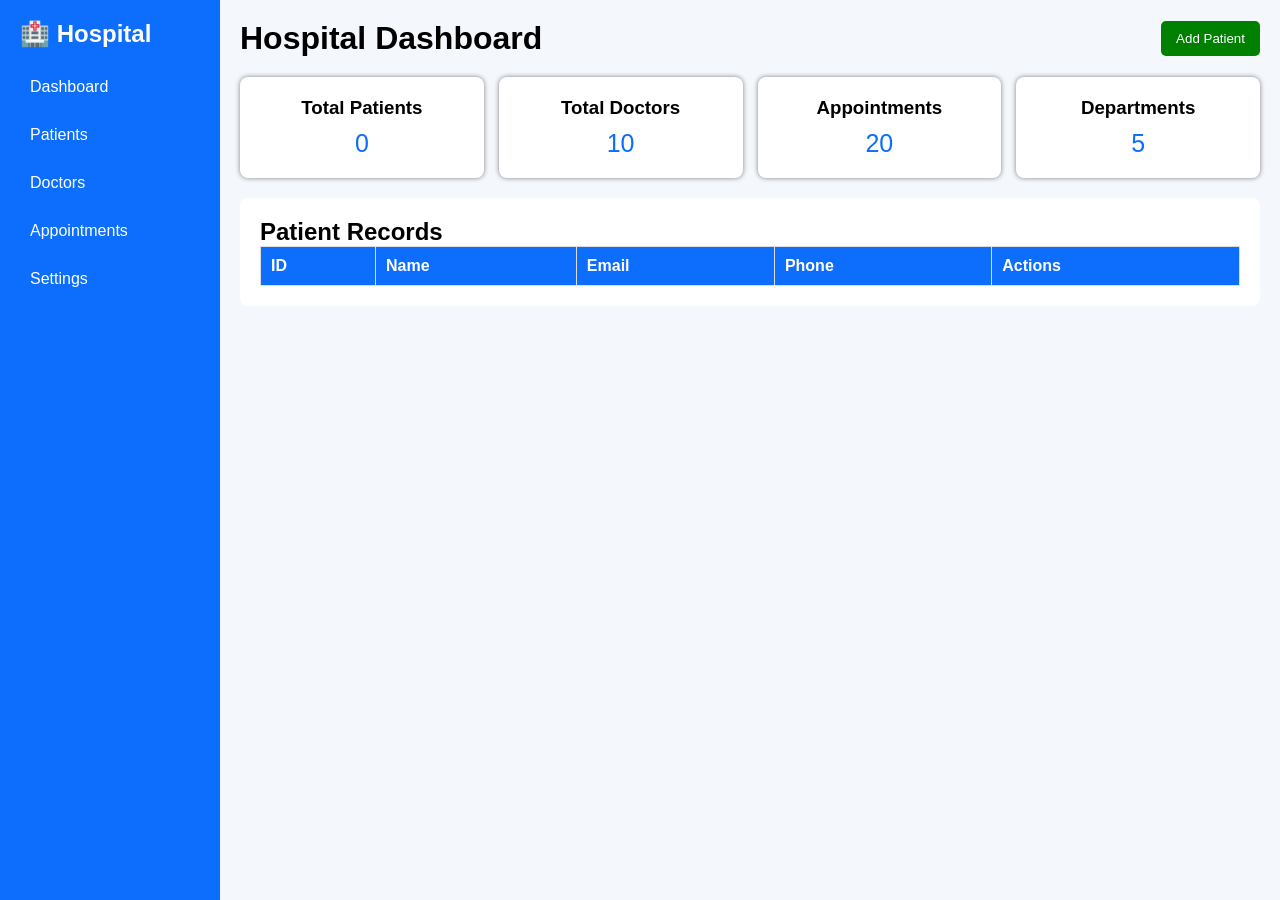
<file: Mini_project/index.html>
<!DOCTYPE html>
<html lang="en">
<head>
    <meta charset="UTF-8">
    <meta name="viewport" content="width=device-width, initial-scale=1.0">
    <title>Hospital Dashboard</title>
    <link rel="stylesheet" href="style.css">
</head>
<body>

    <!-- Sidebar -->
    <aside class="sidebar">
        <h2>🏥 Hospital</h2>

        <ul>
            <li>Dashboard</li>
            <li>Patients</li>
            <li>Doctors</li>
            <li>Appointments</li>
            <li>Settings</li>
        </ul>
    </aside>

    <!-- Main Content -->
    <main class="main-content">

        <!-- Header -->
        <header class="header">
            <h1>Hospital Dashboard</h1>

            <button id="addPatientBtn">Add Patient</button>
        </header>

        <!-- Cards -->
        <section class="cards">

            <div class="card">
                <h3>Total Patients</h3>
                <p id="patientCount">0</p>
            </div>

            <div class="card">
                <h3>Total Doctors</h3>
                <p id="doctorCount">10</p>
            </div>

            <div class="card">
                <h3>Appointments</h3>
                <p id="appointmentCount">20</p>
            </div>

            <div class="card">
                <h3>Departments</h3>
                <p>5</p>
            </div>

        </section>

        <!-- Patient Table -->
        <section class="patients">

            <h2>Patient Records</h2>

            <table>

                <thead>
                    <tr>
                        <th>ID</th>
                        <th>Name</th>
                        <th>Email</th>
                        <th>Phone</th>
                        <th>Actions</th>
                    </tr>
                </thead>

                <tbody id="patientTable">

                </tbody>

            </table>

        </section>

    </main>

    <script src="script.js"></script>

</body>
</html>
</file>
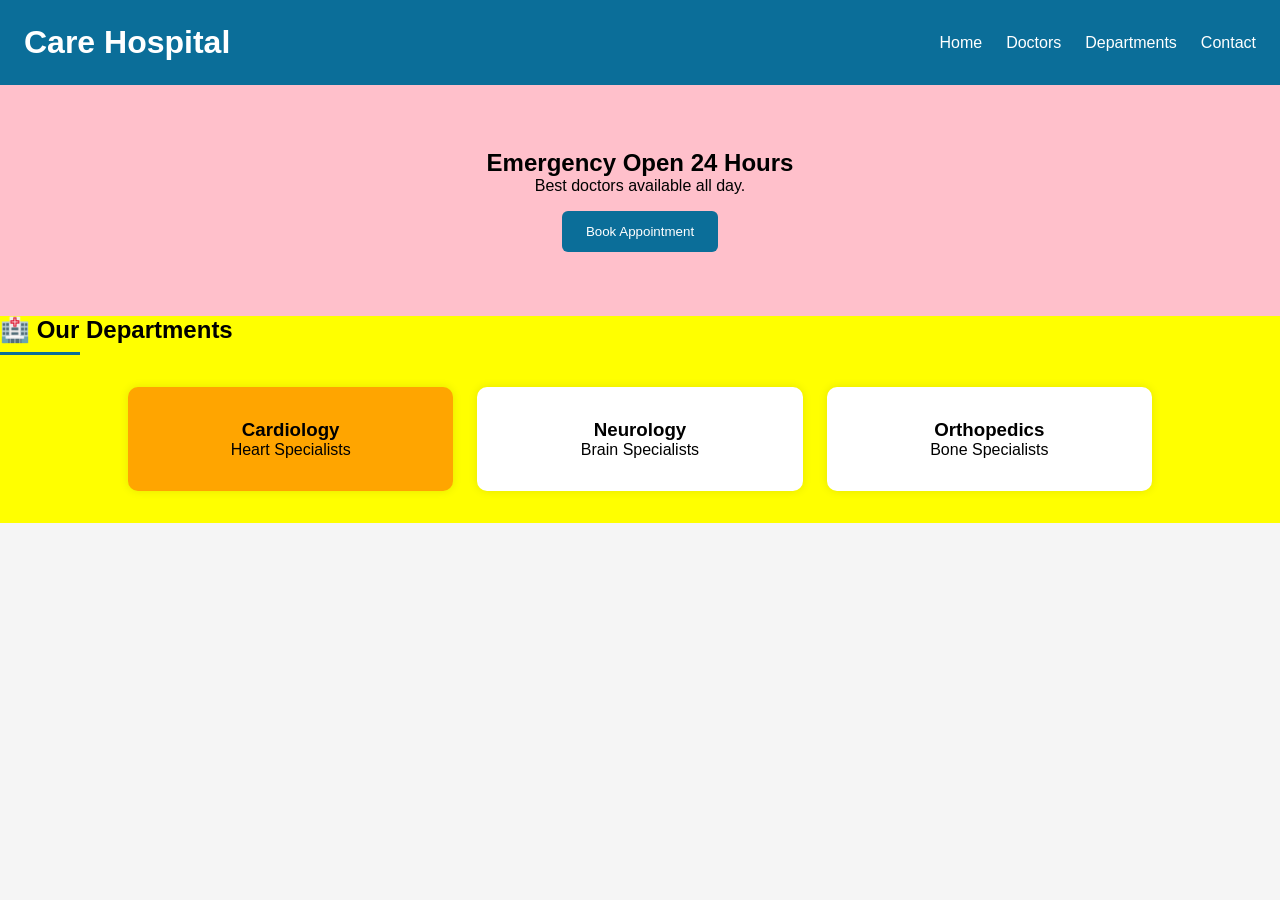
<file: week_02_practice/index.html>
<!-- // Practice Semantic tags: header, nav, main, section, article
<!DOCTYPE html>
<html lang="en">
<head>
    <meta charset="UTF-8">
    <meta name="viewport" content="width=device-width, initial-scale=1.0">
    <title>Daraz Pakistan</title>

    <link rel="stylesheet" href="style.css">
</head>
<body>

<header>

    <h1>Daraz Pakistan</h1>

    <nav>
        <a href="#">Home</a>
        <a href="#">Categories</a>
        <a href="#">Deals</a>
        <a href="#">Cart</a>
    </nav>

</header>

<main>

<section>

<h2>Today's Best Deals</h2>

<div class="products">

<article>

<h3>HP Laptop</h3>

<p>Rs.120,000</p>

<button>Buy Now</button>

</article>

<article>

<h3>Gaming Mouse</h3>

<p>Rs.4,500</p>

<button>Buy Now</button>

</article>

<article>

<h3>Keyboard</h3>

<p>Rs.6,000</p>

<button>Buy Now</button>

</article>

<article>

<h3>Monitor</h3>

<p>Rs.38,000</p>

<button>Buy Now</button>

</article>

</div>

</section>

</main>

</body>
</html>

<!DOCTYPE html>
<html>
    <style>

:root{
    --primary-color:#0b6e99;
    --secondary-color:#ffffff;
    --bg-color:#f5f5f5;
    --card-color:#ffffff;
    --text-color:#333;
    --spacing:1.25rem;
    --radius:10px;
}
*{
    margin:0;
    padding:0;
    box-sizing:border-box;
}
body{
    font-family:Arial, sans-serif;
    background:var(--bg-color);
    color:var(--text-color);
}

header{
    background:var(--primary-color);
    color:var(--secondary-color);
    text-align:center;
    padding:2rem;
}

nav{
    display:flex;
    justify-content:center;
    gap:1.5rem;
    background:#09597c;
    padding:1rem;
}

nav a{
    color:white;
    text-decoration:none;
    font-size:1rem;
}

nav a:hover{
    text-decoration:underline;
}

main{
    width:90%;
    margin:2rem auto;
}


section{
    background:var(--card-color);
    padding:var(--spacing);
    margin-bottom:1.5rem;
    border-radius:var(--radius);
}

article{
    margin-top:1rem;
    padding:1rem;
    background:#eef7fb;
    border-radius:8px;
}


@media (max-width:768px){

    nav{
        flex-direction:column;
        align-items:center;
    }

    header{
        padding:1rem;
    }

    main{
        width:95%;
    }

}
    </style>
<body>

<header>
    <h1>City Hospital</h1>
    <p>24/7 Emergency Services</p>
</header>

<nav>
    <a href="#">Home</a>
    <a href="#">Doctors</a>
    <a href="#">Appointments</a>
    <a href="#">Contact</a>
</nav>

<main>
<div class="department">
<section>
    <h2>Our Departments</h2>

    <article>
        <h3>Cardiology</h3>
        <p>Heart specialists available.</p>
    </article>

    <article>
        <h3>Neurology</h3>
        <p>Brain and nervous system treatment.</p>
    </article>

</section>
</div>
<section>

<h2>Latest Health News</h2>

<article>
<h3>Free Medical Camp</h3>
<p>Sunday at City Hospital.</p>
</article>

</section>

</main>

</body>
</html>

//Practice of forms and validation
<html>
    <body>
        <form>

<label for="email">Email</label>
<input type="email" id="email" required>

<br><br>

<label for="password">Password</label>
<input type="password" id="password"  minlength="8">

<br><br>

<input type="submit" value="Login">

</form>


<form>

<label for="name">Full Name</label>
<input type="text" id="name" required><br><br>

<label for="email">Email</label>
<input type="email" id="email" required><br><br>

<label for="password">Password</label>
<input type="password" id="password" minlength="8" required><br><br>

<input type="submit" value="Submit">

</form>

<form>

<h2>University Admission Form</h2>

<label for="fullname">Full Name</label><br>
<input type="text" id="fullname" required><br><br>

<label for="email">Email</label><br>
<input type="email" id="email" required><br><br>

<label for="phone">Phone Number</label><br>
<input type="tel" id="phone" pattern="[0-9]{11}" required><br><br>

<label for="dob">Date of Birth</label><br>
<input type="date" id="dob" required><br><br>

<label>Gender</label><br>

<input type="radio" id="male" name="gender">
<label for="male">Male</label>

<input type="radio" id="female" name="gender">
<label for="female">Female</label>

<br><br>

<label for="department">Department</label><br>

<select id="department">

<option>Computer Science</option>

<option>Software Engineering</option>

<option>Artificial Intelligence</option>

<option>Cyber Security</option>

</select>

<br><br>

<label for="marks">Intermediate Marks</label><br>

<input type="number" id="marks" min="0" max="1100">

<br><br>

<label for="certificate">Upload Result Card</label><br>

<input type="file" id="certificate">

<br><br>

<input type="checkbox" required>

I confirm all information is correct.

<br><br>

<input type="submit" value="Submit Application">

</form>
    </body>
</html>


//Accessibility basics: ARIA labels, tab index

<html>
    <body><br>
       <form>

<input
placeholder="Patient Name"
tabindex="1">

<input
placeholder="Phone"
tabindex="2">

<input
type="date"
tabindex="3">

<button
tabindex="4">

Book Appointment

</button>

</form>
<div>

<h2>Gaming Laptop</h2>

<button
aria-label="Add Gaming Laptop to Cart">

🛒

</button>

<button
aria-label="Add Gaming Laptop to Wishlist">

❤️

</button>

</div>
<!DOCTYPE html>
<html>
<head>
    <title>Tabindex Demo</title>
</head>
<body>

<h1>Tabindex Example</h1>

<input type="text" placeholder="First Name" tabindex="2">

<br><br>

<input type="text" placeholder="Last Name" tabindex="1">

<br><br>

<button tabindex="3">
Submit
</button>

</body>
</html>                                             
    </body>
</html> -->

<!DOCTYPE html>
<html lang="en">
<head>
    <meta charset="UTF-8">
    <meta name="viewport" content="width=device-width, initial-scale=1.0">
    <title>City Hospital</title>
    <!-- <link rel="stylesheet" href="style.css"> -->
     <style>/* ===========================
   CSS Variables
=========================== */

:root{

--primary:#0b6e99;
--secondary:#ffffff;
--bg:#f5f5f5;
--card:#ffffff;
--spacing:1.5rem;
--radius:10px;

}

/* ===========================
   Reset
=========================== */

*{
margin:0;
padding:0;
box-sizing:border-box;
}

body{

font-family:Arial,sans-serif;
background:var(--bg);

}

/* ===========================
   Header (Flexbox)
=========================== */

header{

display:flex;
justify-content:space-between;
align-items:center;

background:var(--primary);
padding:var(--spacing);

}

header h1{

color:white;

}

nav{

display:flex;
gap:1.5rem;

}

nav a{

color:white;
text-decoration:none;
transition:.3s;

}

nav a:hover{

color:yellow;

}

/* ===========================
Hero
=========================== */

.hero{

text-align:center;

padding:4rem 10%;

}

.hero button{

margin-top:1rem;

padding:.8rem 1.5rem;

background:var(--primary);

color:white;

border:none;

border-radius:6px;

cursor:pointer;

transition:.4s;

}

/* Transition */

.hero button:hover{

background:#094d6d;

transform:scale(1.05);

}

/* ===========================
Pseudo Elements
=========================== */

.title::before{

content:"🏥 ";

}

.title::after{

content:"";

display:block;

width:80px;

height:3px;

background:var(--primary);

margin-top:8px;

}

/* ===========================
Grid
=========================== */

.departments{

display:grid;

grid-template-columns:repeat(3,1fr);

gap:1.5rem;

padding:2rem 10%;

}

article{

background:var(--card);

padding:2rem;

border-radius:var(--radius);

text-align:center;

box-shadow:0 0 10px rgba(0,0,0,.1);

}

/* ===========================
Animation
=========================== */

.hero h2{

animation:blink 2s infinite;

}

@keyframes blink{

0%{

color:black;

}

50%{

color:red;

}

100%{

color:black;

}

}

/* ===========================
Responsive
=========================== */

@media(max-width:768px){

header{

flex-direction:column;

gap:1rem;

}

nav{

flex-direction:column;

align-items:center;

}

.departments{

grid-template-columns:1fr;

}

.hero{

padding:2rem;

}

}</style>
</head>

<body>

<header>

    <h1 id="Hospital">City Hospital</h1>
    <nav>
        <a href="#">Home</a>
        <a href="#">Doctors</a>
        <a href="#">Departments</a>
        <a href="#">Contact</a>
    </nav>

</header>

<main>

<section class="hero">

    <h2>24/7 Emergency Services</h2>

    <p>Quality healthcare with experienced doctors.</p>

    <button>Book Appointment</button>

</section>

<section>

<h2 class="title">Our Departments</h2>

<div class="departments">

<article>

<h3>Cardiology</h3>

<p>Heart Specialists</p>

</article>

<article>

<h3>Neurology</h3>

<p>Brain Specialists</p>

</article>

<article>

<h3>Orthopedics</h3>

<p>Bone Specialists</p>

</article>

</div>

</section>

</main>
<script>
let hospital = document.getElementById("Hospital")
hospital.innerText = "Care Hospital";
let heading = document.querySelector(".hero h2");

heading.innerText = "Emergency Open 24 Hours";
let par = document.querySelector(".hero p")
par.innerText = "Best doctors available all day."
let title = document.querySelector(".title");

title.parentNode.style.background = "yellow";
let btn = document.querySelector("button");

btn.parentNode.style.background = "pink";
let heading1 = document.querySelector("article h3");
heading1.parentNode.style.background="orange"

// heading.parentNode...
</script>
</body>

</html>
</file>
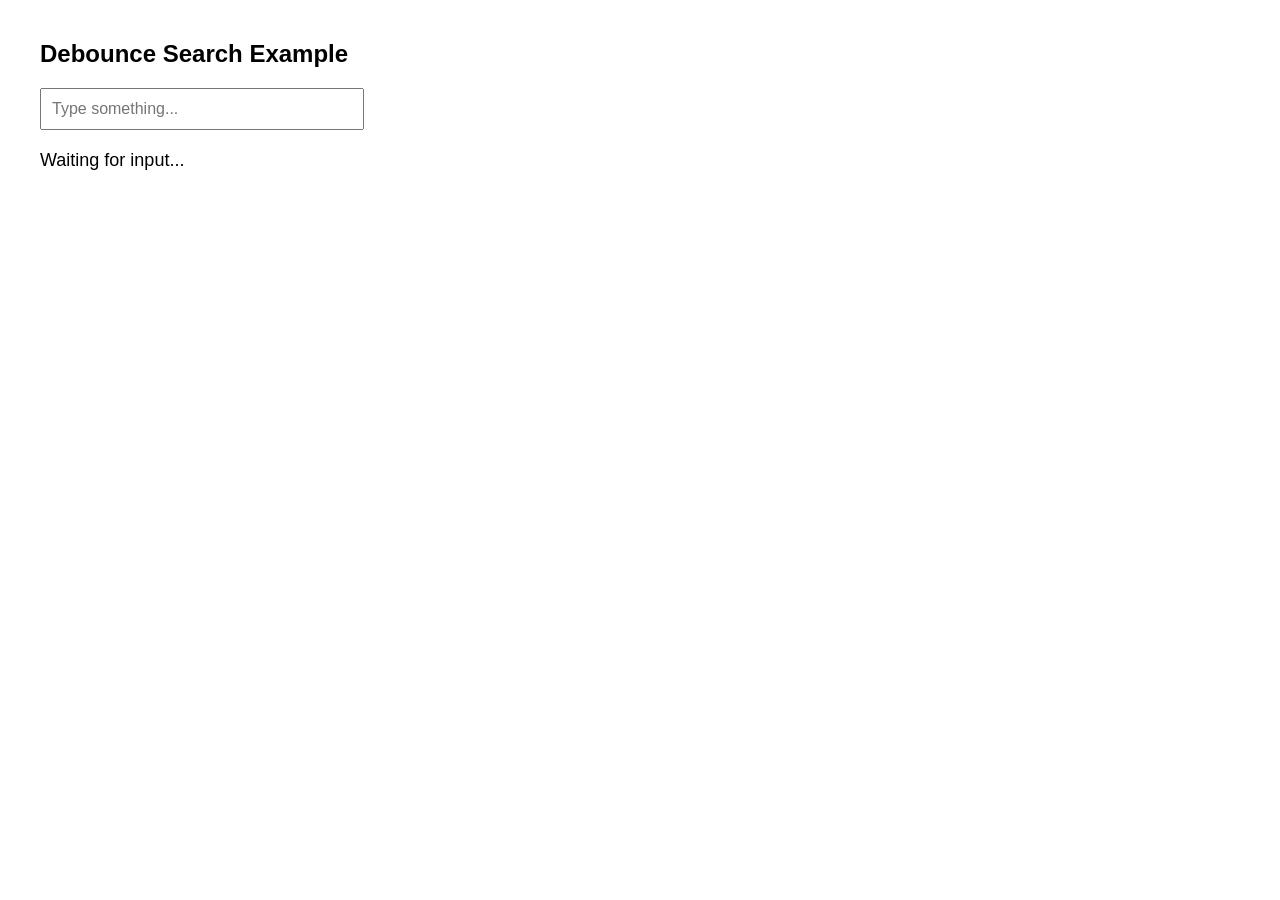
<file: Week_02_Dailychallenges/challenge2.html>
<!DOCTYPE html>
<html lang="en">
<head>
    <meta charset="UTF-8">
    <meta name="viewport" content="width=device-width, initial-scale=1.0">
    <title>Debounce Example</title>

    <style>
        body {
            font-family: Arial, sans-serif;
            margin: 40px;
        }

        input {
            width: 300px;
            padding: 10px;
            font-size: 16px;
        }

        p {
            margin-top: 20px;
            font-size: 18px;
        }
    </style>
</head>
<body>
    <h2>Debounce Search Example</h2>
    <input
        type="text"
        id="searchBox"
        placeholder="Type something..."
    >
    <p id="result">Waiting for input...</p>

    <script>
        function debounce(callback, delay) {

            let timer;

            return function () {

                clearTimeout(timer);

                let value = this.value;

                timer = setTimeout(function () {
                    callback(value);
                }, delay);

            };

        }

        function search(text) {

            console.log("Searching:", text);

            document.getElementById("result").textContent =
                "Searching for: " + text;

        }

        const searchBox = document.getElementById("searchBox");

        searchBox.addEventListener(
            "input",
            debounce(search, 300)
        );
    </script>

</body>
</html>
</file>
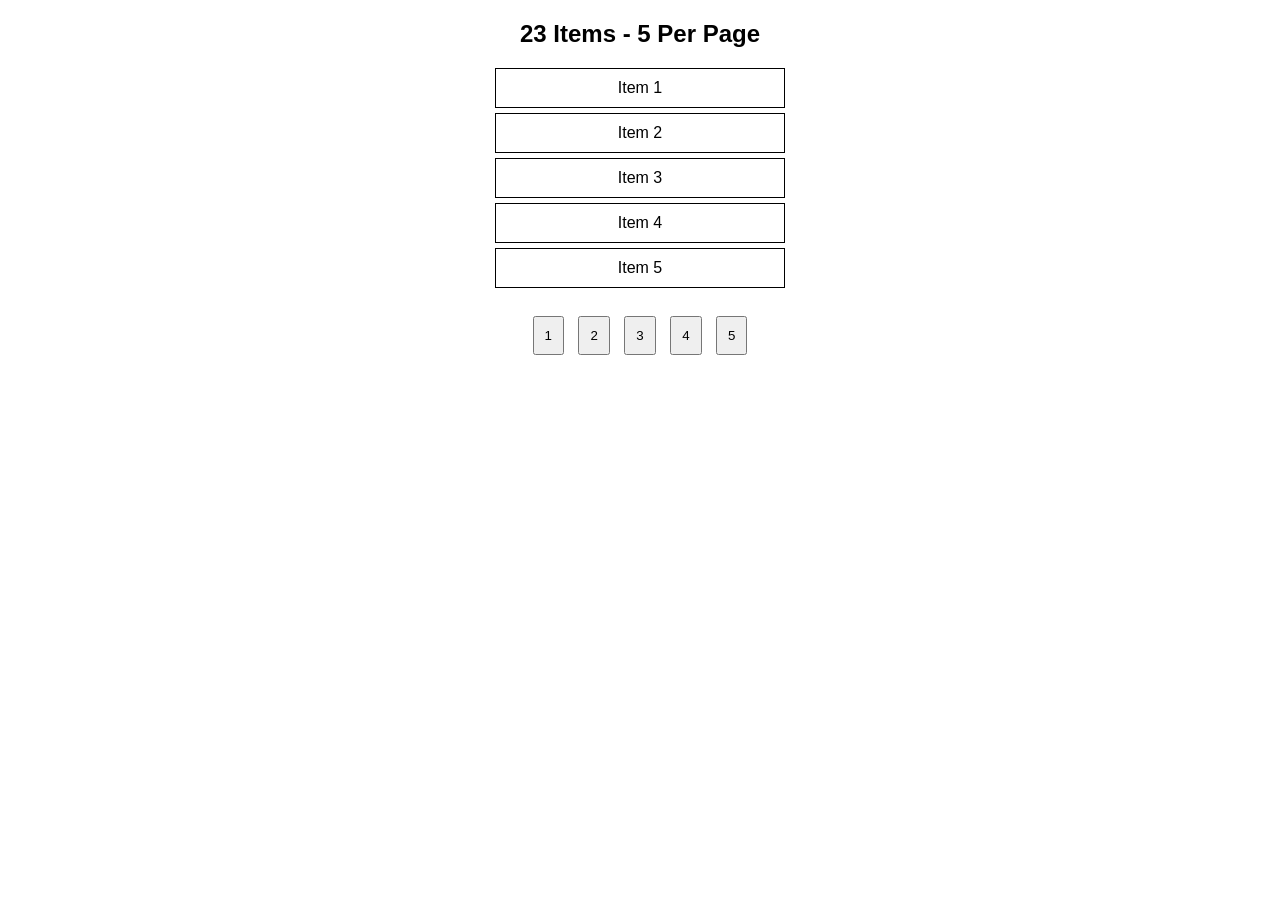
<file: Week_02_Dailychallenges/challenge4.html>
<!DOCTYPE html>
<html>
<head>
    <title>Pagination</title>
    <style>
        body{
            font-family: Arial;
            text-align: center;
        }

        #items{
            width:300px;
            margin:auto;
        }

        .item{
            border:1px solid black;
            margin:5px;
            padding:10px;
        }

        button{
            margin:5px;
            padding:10px;
        }
    </style>
</head>
<body>

<h2>23 Items - 5 Per Page</h2>

<div id="items"></div>

<br>

<button onclick="showPage(1)">1</button>
<button onclick="showPage(2)">2</button>
<button onclick="showPage(3)">3</button>
<button onclick="showPage(4)">4</button>
<button onclick="showPage(5)">5</button>

<script>

let items = [];

// Create 23 items
for(let i = 1; i <= 23; i++){
    items.push("Item " + i);
}

function showPage(page){

    let itemsDiv = document.getElementById("items");

    itemsDiv.innerHTML = "";

    let start = (page - 1) * 5;
    let end = start + 5;

    for(let i = start; i < end && i < items.length; i++){

        itemsDiv.innerHTML += "<div class='item'>" + items[i] + "</div>";

    }

}

showPage(1);

</script>

</body>
</html>
</file>
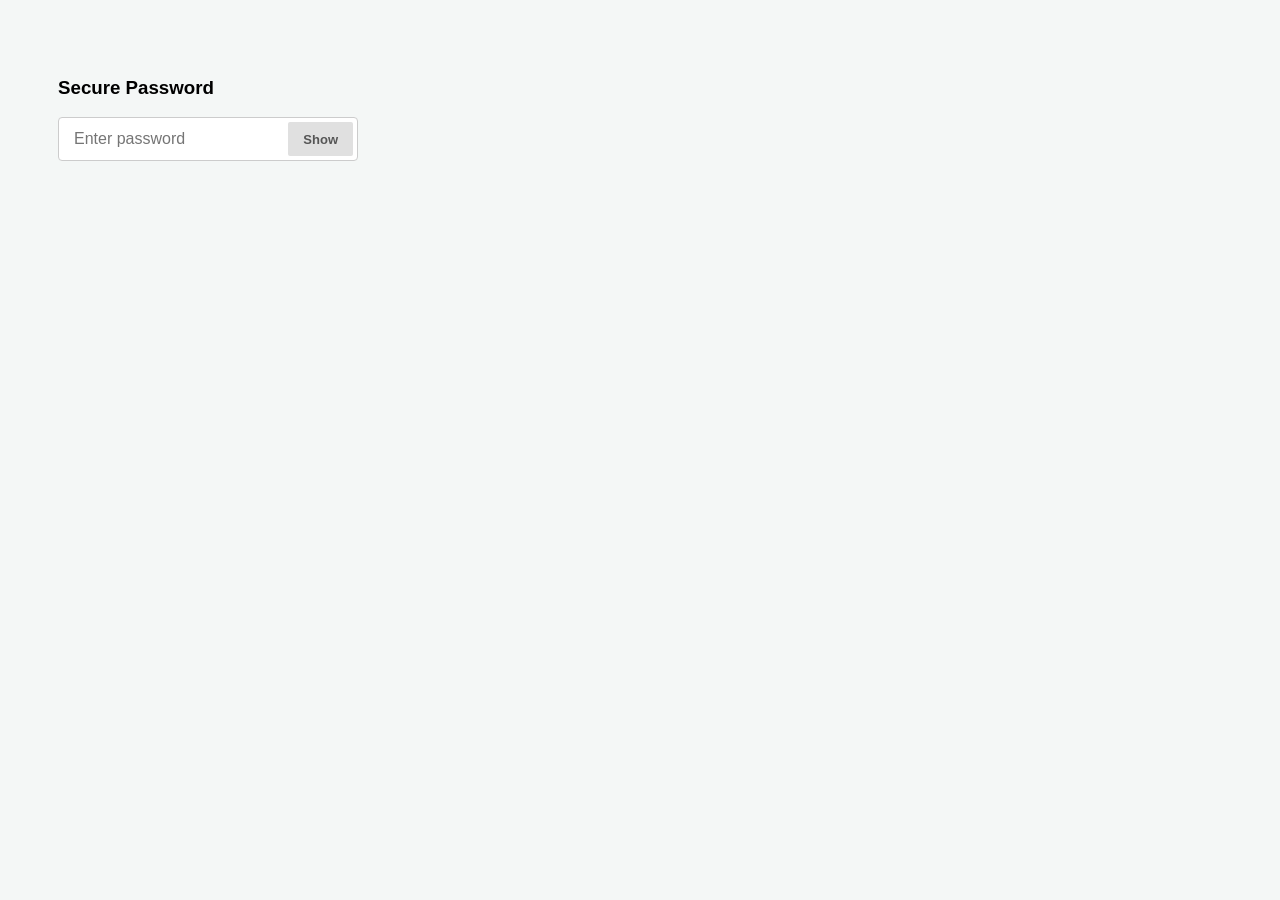
<file: Week_02_Practicechallenges/index1.html>
<!DOCTYPE html>
<html lang="en">
<head>
  <meta charset="UTF-8">
  <title>Password Toggle</title>
  <style>
    body { 
      font-family: 'Segoe UI', Tahoma, Geneva, Verdana, sans-serif; 
      padding: 50px; 
      background-color: #f4f7f6;
    }
    
    .wrapper { 
      position: relative; 
      display: inline-block; 
      width: 100%;
      max-width: 300px;
    }
    
    input { 
      width: 100%;
      padding: 12px 15px; 
      padding-right: 70px; 
      border: 1px solid #ccc; 
      border-radius: 4px;
      box-sizing: border-box; 
      font-size: 16px;
      transition: border-color 0.2s;
    }

    input:focus {
      outline: none;
      border-color: #4a90e2;
    }

    button { 
      position: absolute; 
      right: 5px; 
      top: 5px; 
      bottom: 5px;
      padding: 0 15px;
      background-color: #e0e0e0;
      border: none;
      border-radius: 2px;
      cursor: pointer;
      font-size: 13px;
      color: #555;
      font-weight: 600;
      transition: background 0.2s;
    }

    button:hover {
      background-color: #d0d0d0;
    }

    button:active {
      background-color: #c0c0c0;
    }
  </style>
</head>
<body>
<h3>Secure Password</h3>
  <div class="wrapper">
    <input type="password" id="pass" placeholder="Enter password">
    <button type="button" id="toggleBtn">Show</button>
  </div>

  <script>
    const input = document.getElementById('pass');
    const btn = document.getElementById('toggleBtn');

    btn.addEventListener('click', () => {
      const isPassword = input.type === 'password';
      input.type = isPassword ? 'text' : 'password';
      btn.textContent = isPassword ? 'Hide' : 'Show';
    });
  </script>
</body>
</html>
</file>
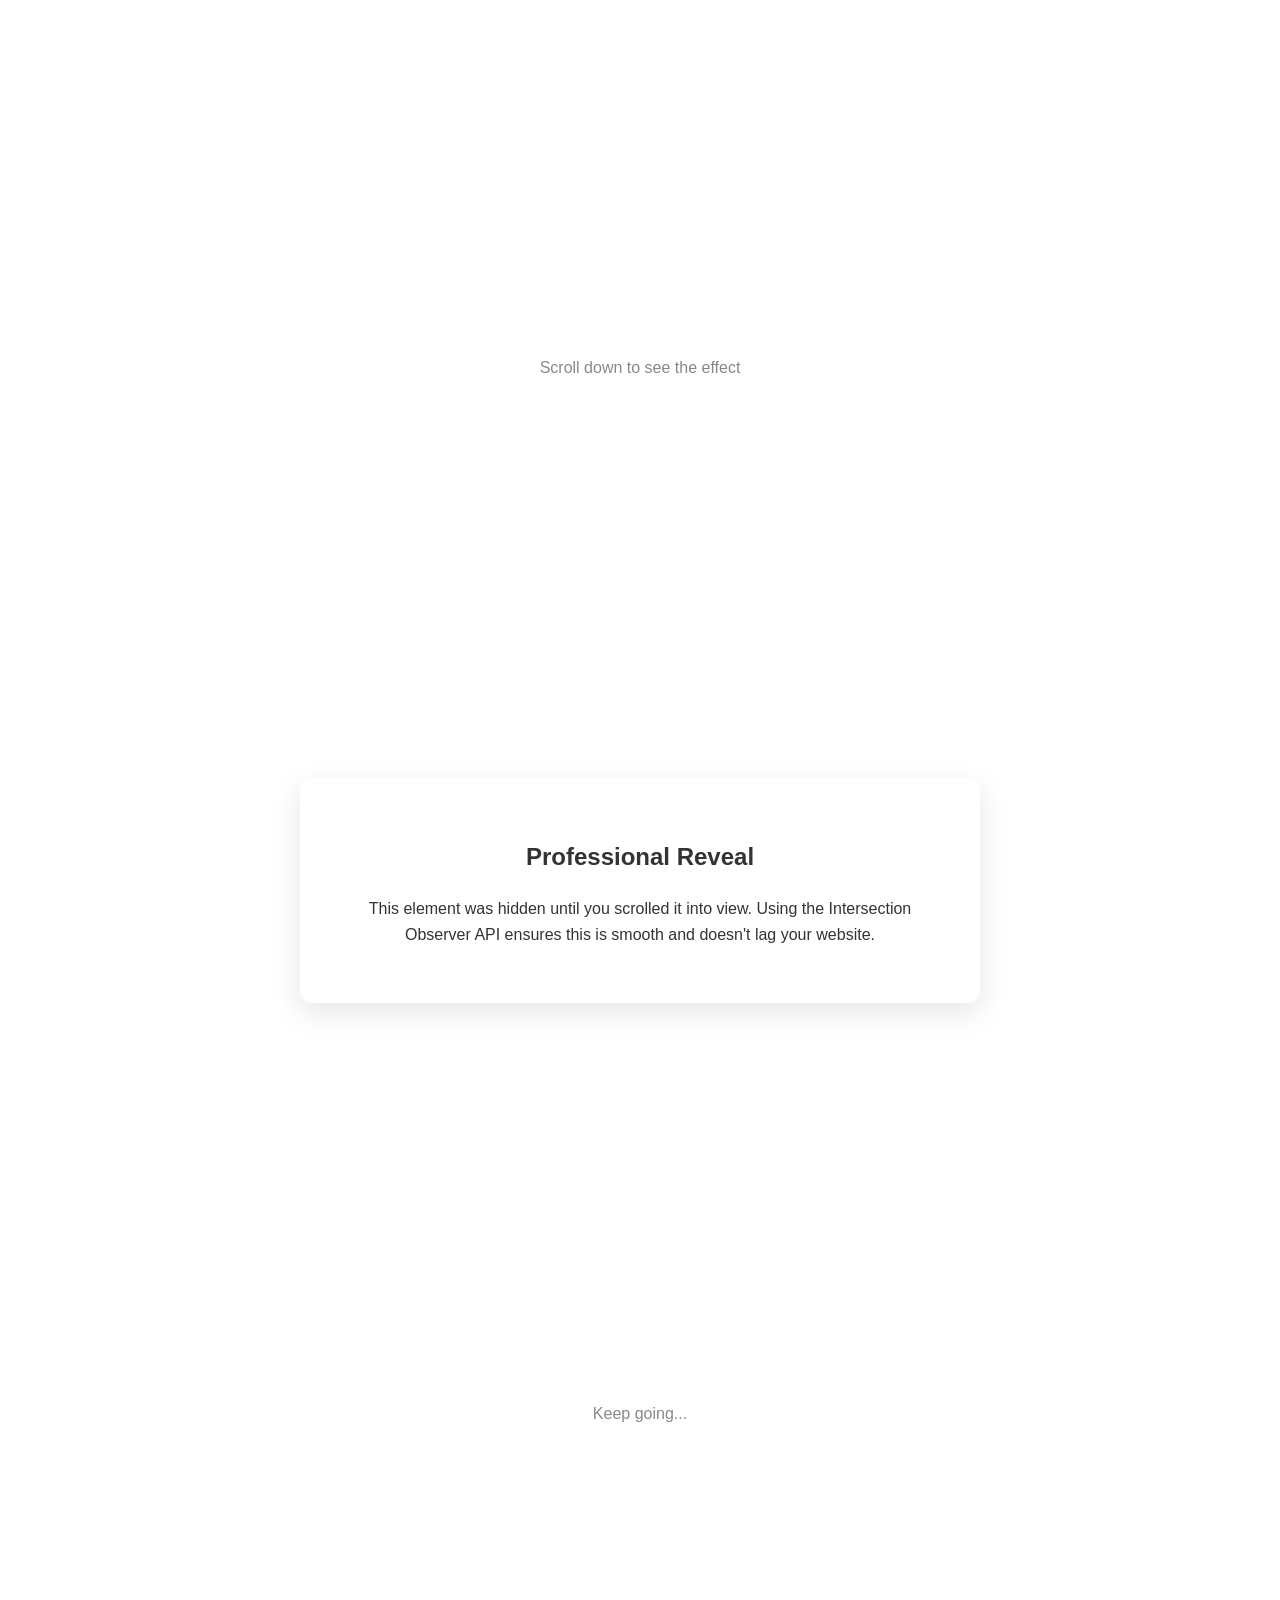
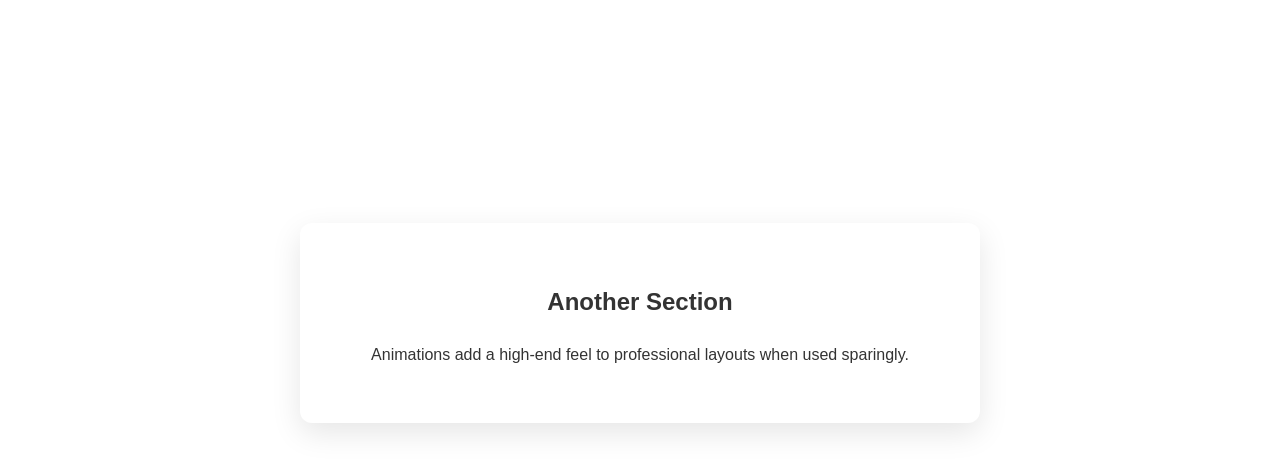
<file: Week_02_Practicechallenges/index3.html>
<!DOCTYPE html>
<html lang="en">
<head>
  <meta charset="UTF-8">
  <title>Scroll Animation</title>
  <style>
    body { font-family: 'Segoe UI', sans-serif; line-height: 1.6; color: #333; }
    
    .spacer { height: 80vh; display: flex; align-items: center; justify-content: center; color: #888; }

    .reveal {
      opacity: 0;
      transform: translateY(30px);
      transition: all 0.8s ease-out;
    }

    .reveal.active {
      opacity: 1;
      transform: translateY(0);
    }

    .card {
      max-width: 600px;
      margin: 50px auto;
      padding: 40px;
      background: #fff;
      border-radius: 12px;
      box-shadow: 0 10px 30px rgba(0,0,0,0.1);
      text-align: center;
    }
  </style>
</head>
<body>

  <div class="spacer">Scroll down to see the effect</div>

  <div class="card reveal">
    <h2>Professional Reveal</h2>
    <p>This element was hidden until you scrolled it into view. Using the Intersection Observer API ensures this is smooth and doesn't lag your website.</p>
  </div>

  <div class="spacer">Keep going...</div>

  <div class="card reveal">
    <h2>Another Section</h2>
    <p>Animations add a high-end feel to professional layouts when used sparingly.</p>
  </div>

  <script>
    const observer = new IntersectionObserver((entries) => {
      entries.forEach(entry => {
        if (entry.isIntersecting) {
          entry.target.classList.add('active');
        }
      });
    }, {
      threshold: 0.1 // Triggers when 10% of the element is visible
    });

    document.querySelectorAll('.reveal').forEach(el => observer.observe(el));
  </script>
</body>
</html>
</file>
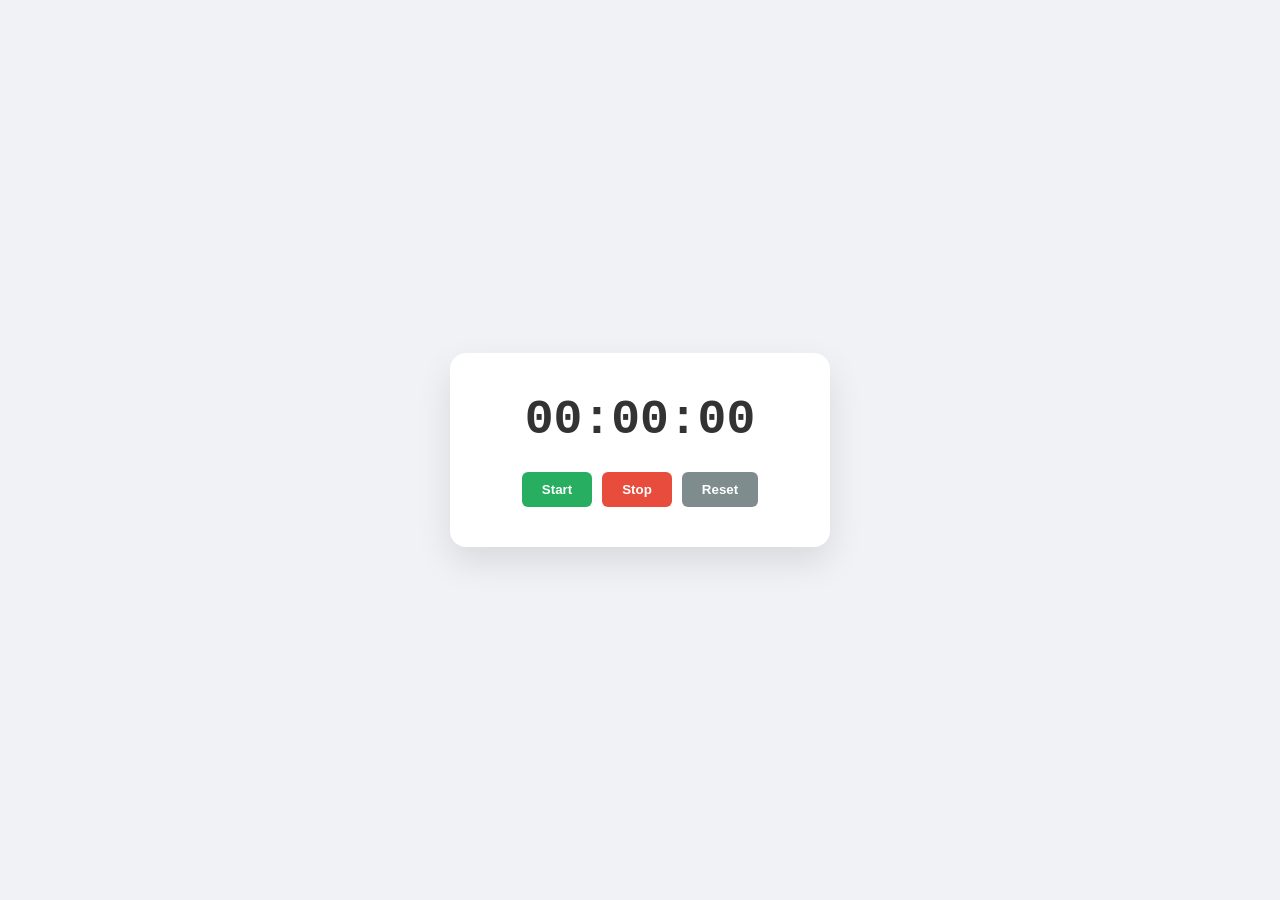
<file: Week_02_Practicechallenges/index4.html>
<!DOCTYPE html>
<html lang="en">
<head>
  <meta charset="UTF-8">
  <title>Professional Stopwatch</title>
  <style>
    body { 
      font-family: 'Segoe UI', system-ui, sans-serif; 
      display: flex; 
      justify-content: center; 
      align-items: center; 
      height: 100vh; 
      background-color: #f0f2f5; 
      margin: 0;
    }

    .stopwatch-card {
      background: white;
      padding: 40px;
      border-radius: 16px;
      box-shadow: 0 15px 35px rgba(0,0,0,0.1);
      text-align: center;
      width: 300px;
    }

    #display {
      font-family: 'Courier New', Courier, monospace;
      font-size: 3rem;
      font-weight: bold;
      color: #333;
      margin-bottom: 25px;
      display: block;
    }

    .controls { display: flex; gap: 10px; justify-content: center; }

    button {
      padding: 10px 20px;
      border: none;
      border-radius: 6px;
      cursor: pointer;
      font-weight: 600;
      transition: background 0.2s, transform 0.1s;
    }

    button:active { transform: scale(0.98); }

    #startBtn { background: #27ae60; color: white; }
    #stopBtn { background: #e74c3c; color: white; }
    #resetBtn { background: #7f8c8d; color: white; }
  </style>
</head>
<body>

  <div class="stopwatch-card">
    <div id="display">00:00:00</div>
    <div class="controls">
      <button id="startBtn">Start</button>
      <button id="stopBtn">Stop</button>
      <button id="resetBtn">Reset</button>
    </div>
  </div>

  <script>
    let startTime, elapsedTime = 0, timerInterval;
    const display = document.getElementById('display');

    function formatTime(ms) {
      let totalSeconds = Math.floor(ms / 1000);
      let h = Math.floor(totalSeconds / 3600);
      let m = Math.floor((totalSeconds % 3600) / 60);
      let s = totalSeconds % 60;
      return `${String(h).padStart(2, '0')}:${String(m).padStart(2, '0')}:${String(s).padStart(2, '0')}`;
    }

    document.getElementById('startBtn').addEventListener('click', () => {
      if (!timerInterval) {
        startTime = Date.now() - elapsedTime;
        timerInterval = setInterval(() => {
          elapsedTime = Date.now() - startTime;
          display.textContent = formatTime(elapsedTime);
        }, 1000);
      }
    });

    document.getElementById('stopBtn').addEventListener('click', () => {
      clearInterval(timerInterval);
      timerInterval = null;
    });

    document.getElementById('resetBtn').addEventListener('click', () => {
      clearInterval(timerInterval);
      timerInterval = null;
      elapsedTime = 0;
      display.textContent = "00:00:00";
    });
  </script>
</body>
</html>
</file>
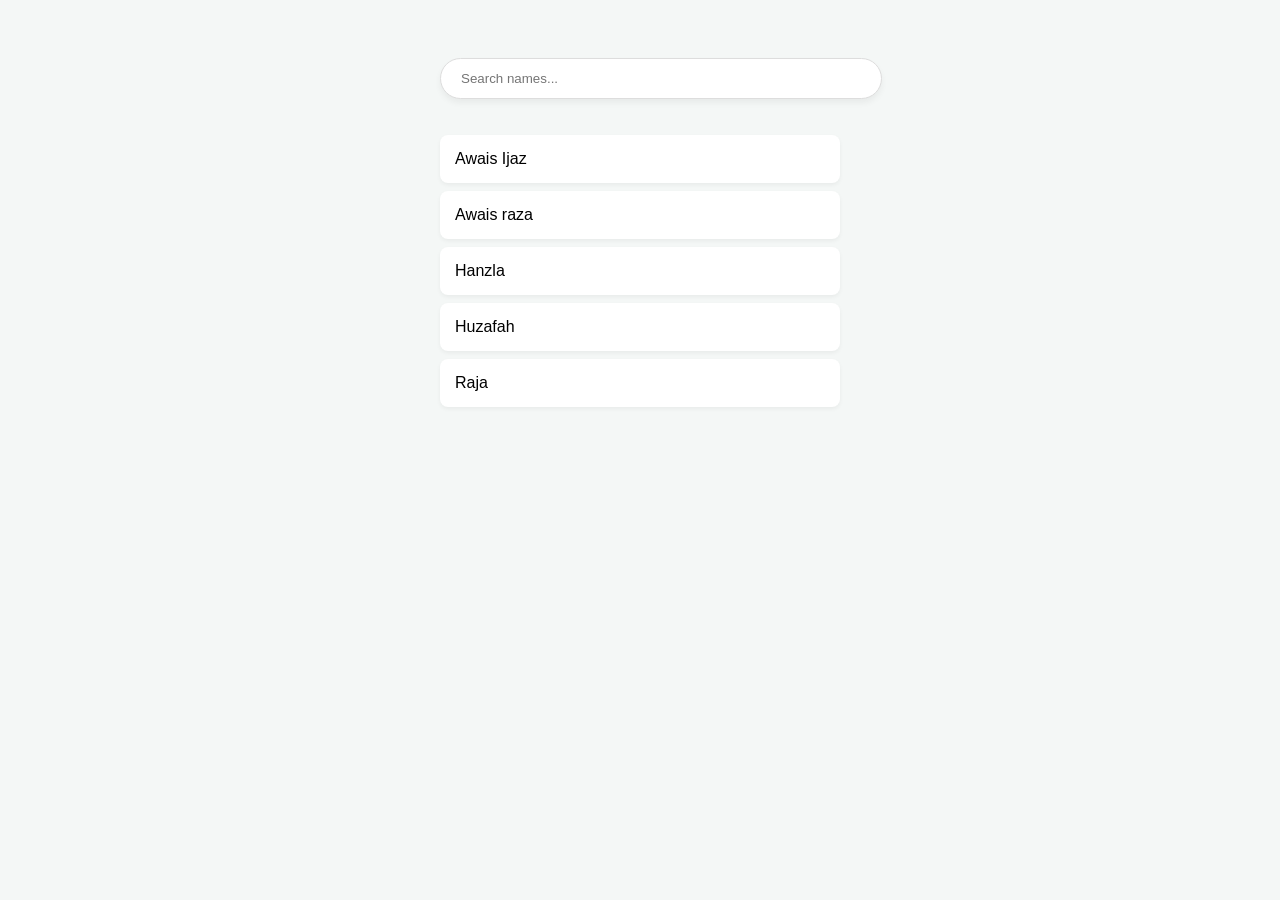
<file: Week_02_Practicechallenges/index5.html>
<!DOCTYPE html>
<html lang="en">
<head>
  <meta charset="UTF-8">
  <title>Live Search Filter</title>
  <style>
    body { font-family: 'Segoe UI', sans-serif; background: #f4f7f6; padding: 50px; }
    .search-container { max-width: 400px; margin: auto; }
    
    #searchBox {
      width: 100%;
      padding: 12px 20px;
      margin-bottom: 20px;
      border: 1px solid #ddd;
      border-radius: 25px; /* Rounded pill shape */
      outline: none;
      box-shadow: 0 4px 6px rgba(0,0,0,0.05);
      transition: border 0.3s;
    }
    
    #searchBox:focus { border-color: #4a90e2; }

    #resultList { list-style: none; padding: 0; }
    .item {
      background: white;
      padding: 15px;
      margin-bottom: 8px;
      border-radius: 8px;
      box-shadow: 0 2px 4px rgba(0,0,0,0.05);
      display: block;
    }
    .hidden { display: none; }
  </style>
</head>
<body>

  <div class="search-container">
    <input type="text" id="searchBox" placeholder="Search names...">
    <ul id="resultList">
      <li class="item">Awais Ijaz</li>
      <li class="item">Awais raza</li>
      <li class="item">Hanzla</li>
      <li class="item">Huzafah</li>
      <li class="item">Raja</li>
    </ul>
  </div>

  <script>
    const searchBox = document.getElementById('searchBox');
    const items = document.querySelectorAll('.item');

    searchBox.addEventListener('input', (e) => {
      const searchTerm = e.target.value.toLowerCase();

      items.forEach(item => {
        const text = item.textContent.toLowerCase();
        // Toggle 'hidden' class based on match
        item.classList.toggle('hidden', !text.includes(searchTerm));
      });
    });
  </script>
</body>
</html>
</file>
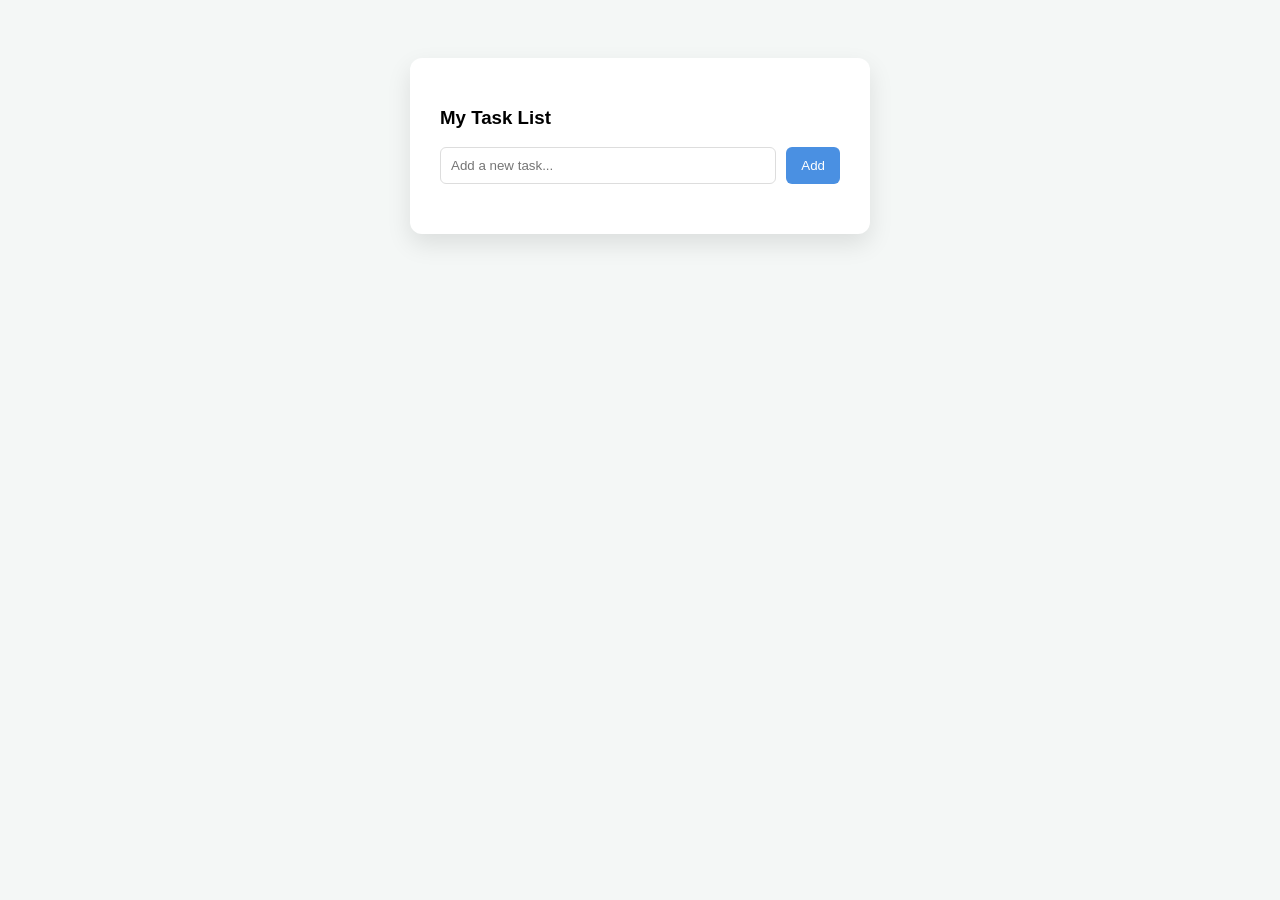
<file: Week_02_Practicechallenges/index6.html>
<!DOCTYPE html>
<html lang="en">
<head>
  <meta charset="UTF-8">
  <title>Professional Todo List</title>
  <style>
    body { font-family: 'Segoe UI', sans-serif; background: #f4f7f6; display: flex; justify-content: center; padding-top: 50px; }
    .container { width: 100%; max-width: 400px; background: #fff; padding: 30px; border-radius: 12px; box-shadow: 0 10px 25px rgba(0,0,0,0.1); }
    
    .input-group { display: flex; gap: 10px; margin-bottom: 20px; }
    input { flex: 1; padding: 10px; border: 1px solid #ddd; border-radius: 6px; outline: none; }
    button { padding: 10px 15px; cursor: pointer; border: none; border-radius: 6px; background: #4a90e2; color: white; transition: 0.2s; }
    button:hover { background: #357abd; }

    ul { list-style: none; padding: 0; }
    .list-item { 
      background: #f9f9f9; padding: 12px; margin-bottom: 8px; border-radius: 6px;
      display: flex; justify-content: space-between; align-items: center;
      transition: all 0.3s ease;
    }
    .list-item.removing { opacity: 0; transform: translateX(20px); }
    
    .del-btn { background: #e74c3c; padding: 5px 10px; font-size: 12px; }
    .del-btn:hover { background: #c0392b; }
  </style>
</head>
<body>

<div class="container">
  <h3>My Task List</h3>
  <div class="input-group">
    <input type="text" id="taskInput" placeholder="Add a new task...">
    <button id="addBtn">Add</button>
  </div>
  <ul id="taskList"></ul>
</div>

<script>
  const input = document.getElementById('taskInput');
  const addBtn = document.getElementById('addBtn');
  const list = document.getElementById('taskList');

  function addTask() {
    if (input.value.trim() === '') return;

    const li = document.createElement('li');
    li.className = 'list-item';
    li.innerHTML = `
      <span>${input.value}</span>
      <button class="del-btn">Delete</button>
    `;

    // Delete Logic
    li.querySelector('.del-btn').addEventListener('click', () => {
      li.classList.add('removing');
      li.addEventListener('transitionend', () => li.remove());
    });

    list.appendChild(li);
    input.value = '';
  }

  addBtn.addEventListener('click', addTask);
  input.addEventListener('keypress', (e) => { if(e.key === 'Enter') addTask(); });
</script>
</body>
</html>
</file>
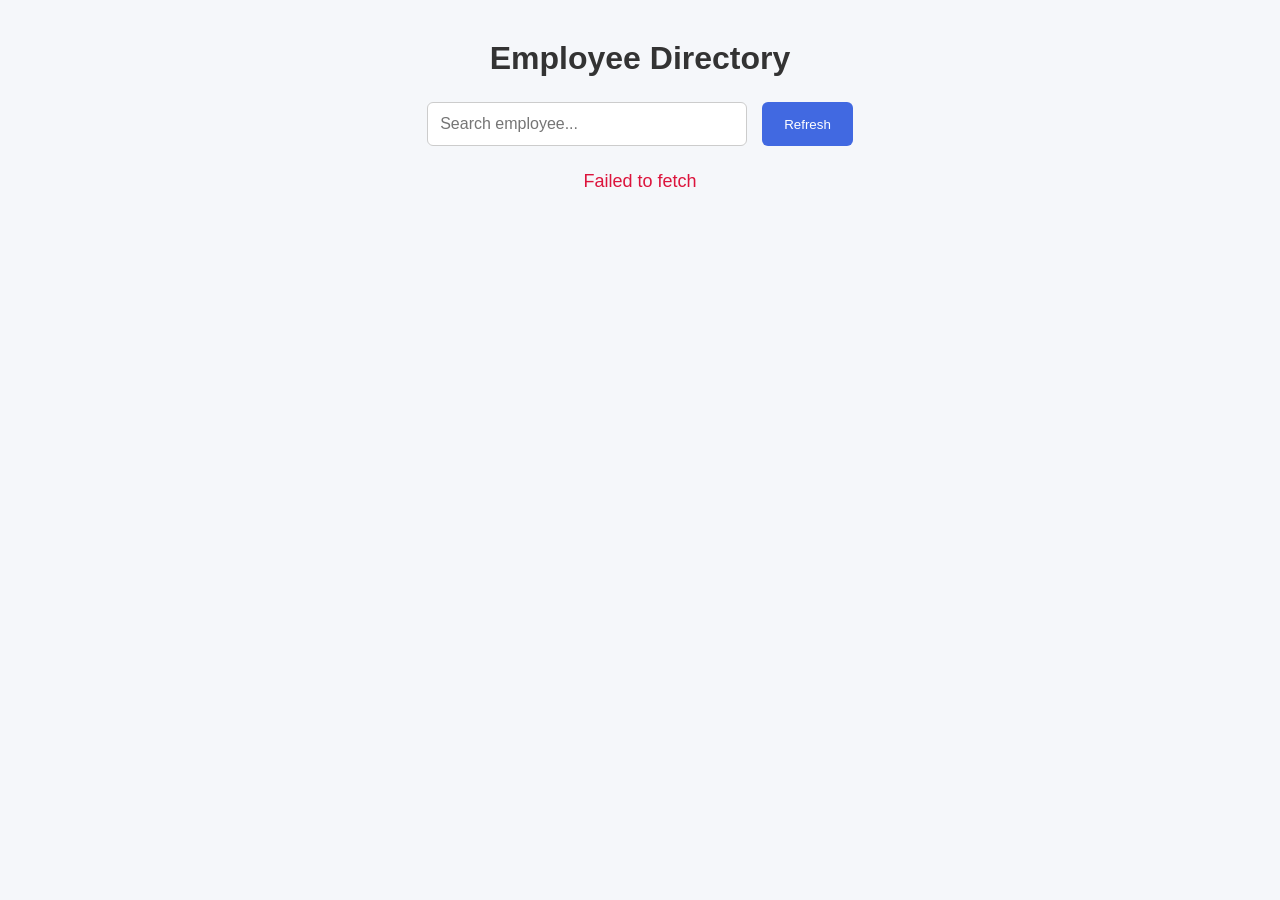
<file: Week_03_Practice/practice.html>
<!-- <!DOCTYPE html>
<html lang="en">
<head>
<meta charset="UTF-8">
<meta name="viewport" content="width=device-width, initial-scale=1.0">
<title>ShopEasy Dashboard</title>

<style>

*{
margin:0;
padding:0;
box-sizing:border-box;
font-family:Arial,sans-serif;
}

body{
background:#f4f4f4;
padding:30px;
}

h1{
text-align:center;
margin-bottom:20px;
}

.controls{
display:flex;
justify-content:center;
gap:10px;
margin-bottom:20px;
flex-wrap:wrap;
}

input{
padding:10px;
width:250px;
font-size:16px;
}

button{
padding:10px 18px;
cursor:pointer;
border:none;
background:#333;
color:white;
border-radius:5px;
}

button:hover{
background:orange;
}

.stats{
display:grid;
grid-template-columns:repeat(auto-fit,minmax(180px,1fr));
gap:15px;
margin-bottom:30px;
}

.card{
background:white;
padding:20px;
border-radius:10px;
box-shadow:0 0 10px rgba(0,0,0,.1);
text-align:center;
}

.products{
display:grid;
grid-template-columns:repeat(auto-fit,minmax(250px,1fr));
gap:20px;
}

.product{
background:white;
padding:20px;
border-radius:10px;
box-shadow:0 0 10px rgba(0,0,0,.1);
}

.product img{
width:100%;
height:180px;
object-fit:cover;
border-radius:10px;
}

.product h3{
margin:10px 0;
}

.price{
color:green;
font-size:20px;
font-weight:bold;
}

.rating{
color:orange;
}

.category{
margin-top:10px;
font-weight:bold;
color:#555;
}

</style>

</head>

<body>

<h1>🛒 ShopEasy Dashboard</h1>

<div class="controls">

<input
type="text"
placeholder="Search Product..."
id="search">

<button onclick="showAll()">
All
</button>

<button onclick="electronics()">
Electronics
</button>

<button onclick="fashion()">
Fashion
</button>

</div>

<div class="stats">

<div class="card">
<h2 id="totalProducts"></h2>
<p>Total Products</p>
</div>

<div class="card">
<h2 id="inventoryValue"></h2>
<p>Inventory Value</p>
</div>

<div class="card">
<h2 id="revenue"></h2>
<p>Total Revenue</p>
</div>

</div>

<div class="products" id="products"></div>

<script>

const products=[

{
id:1,
name:"Laptop",
category:"Electronics",
price:1000,
stock:5,
sold:120,
rating:4.8,
image:"https://picsum.photos/300?1"
},

{
id:2,
name:"Phone",
category:"Electronics",
price:700,
stock:8,
sold:80,
rating:4.6,
image:"https://picsum.photos/300?2"
},

{
id:3,
name:"Mouse",
category:"Electronics",
price:50,
stock:20,
sold:300,
rating:4.3,
image:"https://picsum.photos/300?3"
},

{
id:4,
name:"Shoes",
category:"Fashion",
price:120,
stock:10,
sold:50,
rating:4.5,
image:"https://picsum.photos/300?4"
},

{
id:5,
name:"Watch",
category:"Fashion",
price:250,
stock:15,
sold:90,
rating:4.9,
image:"https://picsum.photos/300?5"
}

];

function displayProducts(data){

const container=document.getElementById("products");

container.innerHTML=data.map(product=>`

<div class="product">

<img src="${product.image}">

<h3>${product.name}</h3>

<p class="price">$${product.price}</p>

<p class="rating">⭐ ${product.rating}</p>

<p>Stock : ${product.stock}</p>

<p>Sold : ${product.sold}</p>

<p class="category">${product.category}</p>

</div>

`).join("");

}

displayProducts(products);



// SEARCH USING FILTER

document.getElementById("search").addEventListener("keyup",function(){

const text=this.value.toLowerCase();

const result=products.filter(product=>{

return product.name.toLowerCase().includes(text);

});

displayProducts(result);

});



// CATEGORY FILTER

function electronics(){

const result=products.filter(product=>{

return product.category==="Electronics";

});

displayProducts(result);

}

function fashion(){

const result=products.filter(product=>{

return product.category==="Fashion";

});

displayProducts(result);

}

function showAll(){

displayProducts(products);

}



// DASHBOARD USING REDUCE

const inventory=products.reduce(function(total,product){

return total+(product.price*product.stock);

},0);

const revenue=products.reduce(function(total,product){

return total+(product.price*product.sold);

},0);

document.getElementById("inventoryValue").innerHTML="$"+inventory;

document.getElementById("revenue").innerHTML="$"+revenue;

document.getElementById("totalProducts").innerHTML=products.length;

</script>

</body>
</html> -->




<!-- <!DOCTYPE html>
<html>
<head>
    <title>Promises Demo</title>

<style>

body{

    font-family:Arial;
    background:#f4f4f4;
    text-align:center;
    padding:40px;

}

button{

    padding:12px 25px;
    font-size:18px;
    background:green;
    color:white;
    border:none;
    cursor:pointer;

}

button:hover{

    background:darkgreen;

}

#output{

    margin-top:30px;
    font-size:22px;
    font-weight:bold;

}

</style>

</head>

<body>

<h1>🛒 ShopEasy Order</h1>

<button onclick="placeOrder()">
Place Order
</button>

<div id="output"></div>

<script>

async function placeOrder(){

    document.getElementById("output").innerHTML="";

    await checkStock();

    await payment();

    await invoice();

    success();

}
</script>

</body>
</html> -->


<!-- <!DOCTYPE html>
<html>
<head>
<title>Employee Dashboard</title>

<style>

body{

font-family:Arial;
background:#f4f4f4;
text-align:center;
padding:40px;

}

button{

padding:12px 25px;
font-size:18px;
background:#007bff;
color:white;
border:none;
cursor:pointer;

}

button:hover{

background:#0056b3;

}

#output{

margin-top:30px;
font-size:22px;
line-height:45px;

}

</style>

</head>

<body>

<h1>Employee Dashboard</h1>

<button onclick="loadDashboard()">
Load Dashboard
</button>

<div id="output"></div>

<script>



function loadEmployees(){
    return new Promise(function(resolve){
        setTimeout(() => {
         document.getElementById("output").innerHTML += "👨‍💼 Employees Loaded  <br>";   
         resolve()
        }, 1000);
    })
}

function loadDepartments(){
    return new Promise(function(resolve){
        setTimeout(function(){
            document.getElementById("output").innerHTML += "🏢 Departments Loaded <br>";
        resolve()
        },1000);

    })
}

function loadAttendance(){

return new Promise(function(resolve){

setTimeout(function(){

document.getElementById("output").innerHTML += "📅 Attendance Loaded <br>";

resolve();

},1000);

});

}

async function loadDashboard(){

document.getElementById("output").innerHTML="";

await loadEmployees();

await loadDepartments();

await loadAttendance();

document.getElementById("output").innerHTML += "<br>✅ Dashboard Ready";

}

</script>

</body>
</html> -->

<!-- <!DOCTYPE html>
<html>
<head>
<title>Hospital Dashboard</title>

<style>

body{

font-family:Arial;
text-align:center;
background:#eef;
padding:40px;

}

button{

padding:12px 25px;
background:green;
color:white;
border:none;
cursor:pointer;

}

#result{

margin-top:30px;
font-size:22px;

}

</style>

</head>

<body>

<h1>🏥 Hospital Dashboard</h1>

<button onclick="startHospital()">

Load Hospital

</button>

<div id="result"></div>

<script>

function patients(){
    return new Promise(function(resolve){
        setTimeout(function(){
            result.innerHTML+="🧑 Patients Loaded<br>";
            resolve()
        },1000)
    })
}
function doctors(){
    return new Promise(function(resolve){
        setTimeout(function(){
            result.innerHTML+="Doctors Loaded<br>";
            resolve()
        },1000)
    })
}
function appointments(){
    return new Promise(function(resolve){
        setTimeout(function(){
            result.innerHTML+="Appointments Loaded<br>";
            resolve()
        },1000)
    })
}

async function startHospital(){

result.innerHTML="";

await patients();

await doctors();

await appointments();

result.innerHTML+="<br>✅ Hospital Ready";

}

</script>

</body>
</html> -->


<!-- <!DOCTYPE html>
<html>
<head>
<title>Hospital Login</title>
<style>

body{
    font-family:Arial;
    text-align:center;
    margin-top:50px;
}

button{
    padding:10px 20px;
    cursor:pointer;
}

#result{
    margin-top:20px;
    font-size:20px;
}

</style>
</head>
<body>

<h2>🏥 Hospital Login</h2>

<button onclick="login()">
Login
</button>

<div id="result"></div>

<script>

async function login(){

    try{

        document.getElementById("result").innerHTML="Checking Login...";

        await new Promise(function(resolve){

            setTimeout(resolve,2000);

        });

        throw new Error("yeh cross");

    }

    catch(error){

        document.getElementById("result").innerHTML=
        "❌ "+error.message;

    }

}

</script>

</body>
</html> -->

<!DOCTYPE html>
<html lang="en">

<head>
    <meta charset="UTF-8">
    <meta name="viewport" content="width=device-width, initial-scale=1.0">
    <title>Employee Directory</title>

    <style>
        * {
            margin: 0;
            padding: 0;
            box-sizing: border-box;
            font-family: Arial, Helvetica, sans-serif;
        }

        body {
            background: #f5f7fa;
            padding: 40px;
        }

        h1 {
            text-align: center;
            margin-bottom: 25px;
            color: #333;
        }

        .top {
            display: flex;
            justify-content: center;
            gap: 15px;
            margin-bottom: 25px;
            flex-wrap: wrap;
        }

        input {
            width: 320px;
            padding: 12px;
            border: 1px solid #ccc;
            border-radius: 6px;
            outline: none;
            font-size: 16px;
        }

        button {
            padding: 12px 22px;
            background: royalblue;
            color: white;
            border: none;
            border-radius: 6px;
            cursor: pointer;
        }

        button:hover {
            background: #184fc7;
        }

        #loading {
            text-align: center;
            margin-bottom: 20px;
            color: crimson;
            font-size: 18px;
        }

        #employees {
            display: grid;
            grid-template-columns: repeat(auto-fill, minmax(280px, 1fr));
            gap: 20px;
        }

        .card {
            background: white;
            padding: 18px;
            border-radius: 10px;
            box-shadow: 0 4px 12px rgba(0, 0, 0, .1);
        }

        .card h2 {
            margin-bottom: 10px;
            color: royalblue;
        }

        .card p {
            margin: 6px 0;
        }
    </style>
</head>

<body>

    <h1>Employee Directory</h1>

    <div class="top">

        <input
            type="text"
            id="search"
            placeholder="Search employee..."
        >

        <button id="refreshBtn">
            Refresh
        </button>

    </div>

    <p id="loading"></p>

    <div id="employees"></div>

    <script>

        const employeeContainer = document.getElementById("employees");
        const loading = document.getElementById("loading");
        const search = document.getElementById("search");
        const refreshBtn = document.getElementById("refreshBtn");

        let employees = [];

        async function loadEmployees() {

            loading.textContent = "Loading Employees...";

            employeeContainer.innerHTML = "";

            try {

                const response = await fetch(
                    "https://jsonplaceholder.typicode.com/users"
                );

                if (!response.ok) {
                    throw new Error("Failed To Load Employees");
                }

                employees = await response.json();

                showEmployees(employees);

                loading.textContent = "";

            }

            catch (error) {

                loading.textContent = error.message;

            }

        }

        function showEmployees(data) {

            employeeContainer.innerHTML = "";

            data.forEach(employee => {

                employeeContainer.innerHTML += `

                <div class="card">

                    <h2>${employee.name}</h2>

                    <p><strong>Email:</strong> ${employee.email}</p>

                    <p><strong>Phone:</strong> ${employee.phone}</p>

                    <p><strong>Company:</strong> ${employee.company.name}</p>

                    <p><strong>City:</strong> ${employee.address.city}</p>

                </div>

                `;

            });

        }

        search.addEventListener("input", function () {

            const value = search.value.toLowerCase();

            const filtered = employees.filter(employee =>

                employee.name.toLowerCase().includes(value)

            );

            showEmployees(filtered);

        });

        refreshBtn.addEventListener("click", loadEmployees);

        loadEmployees();

    </script>

</body>

</html>
</file>
<file: Mini_project/style.css>
/* Reset */
* {
    margin: 0;
    padding: 0;
    box-sizing: border-box;
}

body {
    font-family: Arial, sans-serif;
    background: #f4f7fc;
    display: flex;
    min-height: 100vh;
}

/* Sidebar */
.sidebar {
    width: 220px;
    background: #0d6efd;
    color: white;
    padding: 20px;
}

.sidebar h2 {
    margin-bottom: 20px;
}

.sidebar ul {
    list-style: none;
}

.sidebar li {
    padding: 10px;
    margin-bottom: 10px;
    border-radius: 5px;
    cursor: pointer;
}

.sidebar li:hover {
    background: white;
    color: #0d6efd;
}

/* Main Content */
.main-content {
    flex: 1;
    padding: 20px;
}

/* Header */
.header {
    display: flex;
    justify-content: space-between;
    align-items: center;
    margin-bottom: 20px;
}

.header button {
    padding: 10px 15px;
    border: none;
    background: green;
    color: white;
    cursor: pointer;
    border-radius: 5px;
}

.header button:hover {
    background: darkgreen;
}

/* Cards */
.cards {
    display: flex;
    gap: 15px;
    flex-wrap: wrap;
    margin-bottom: 20px;
}

.card {
    flex: 1;
    min-width: 180px;
    background: white;
    padding: 20px;
    text-align: center;
    border-radius: 8px;
    box-shadow: 0 0 5px gray;
}

.card p {
    font-size: 25px;
    color: #0d6efd;
    margin-top: 10px;
}

/* Table */
.patients {
    background: white;
    padding: 20px;
    border-radius: 8px;
    overflow-x: auto;
}

table {
    width: 100%;
    border-collapse: collapse;
}

th,
td {
    border: 1px solid #ddd;
    padding: 10px;
    text-align: left;
}

th {
    background: #0d6efd;
    color: white;
}

tr:nth-child(even) {
    background: #f9f9f9;
}

@media (max-width: 768px) {

    body {
        flex-direction: column;
    }

    .sidebar {
        width: 100%;
    }

    .header {
        flex-direction: column;
        gap: 10px;
        align-items: flex-start;
    }

    .cards {
        flex-direction: column;
    }
}
</file>
<file: week_02_practice/style.css>
*{
    margin: 0;
    padding: 0;
    box-sizing: border-box;
}
body{
    font-family: Arial, Helvetica, sans-serif;
    background:#f5f5f5;
}
header{
    display: flex;
    justify-content: space-between;
    align-items: center;
    background:#640c0c;
    padding:20px 40px;
}
header h1{
    color: #f5f5f5;
}
nav{
    display: flex;
    gap: 25px;
}
nav a{
    color:white;
    text-decoration:none;
    font-size:18px;
    transition:.3s;
}
nav a:hover{

    color:yellow;
}
main{

    padding:40px;

}
section h2{

    margin-bottom:25px;

}
.products{

    display:grid;

    grid-template-columns:repeat(4,1fr);

    gap:20px;

}
article{
    background:white;
    padding:20px;
    border-radius:10px;
    box-shadow:0 0 10px rgba(0,0,0,.2);
    text-align:center;
}
button{
    margin-top:15px;
    padding:10px 20px;
    background:#640c0c;
    color:white;
    border:none;
    border-radius:5px;
    cursor:pointer;
}

button:hover{
    background:red;
}
@media(max-width:768px){

.products{

grid-template-columns:1fr;

}

}
</file>
